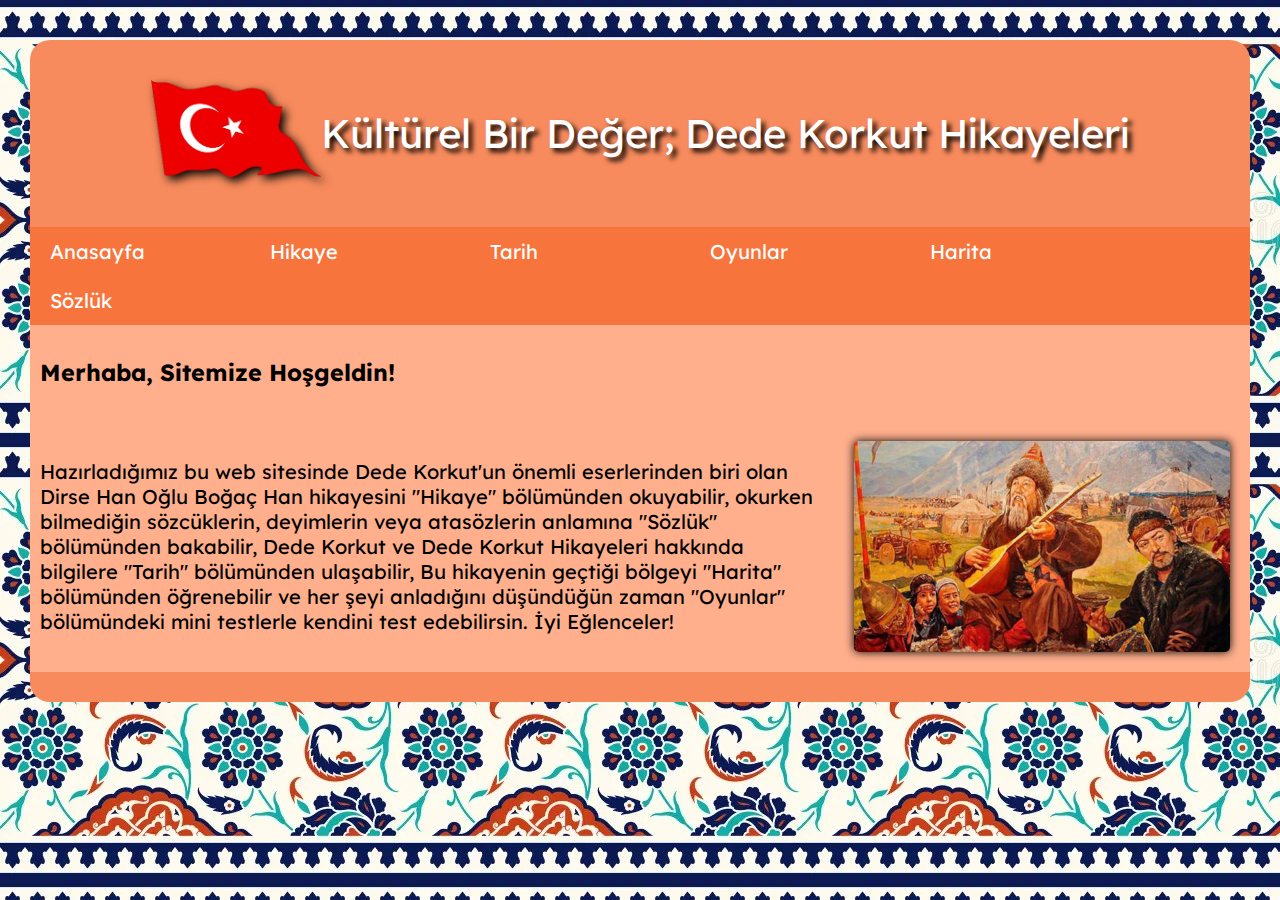
<file: dede korkut/index.html>
<!DOCTYPE html>
<html lang="tr">
<head>
    <meta charset="UTF-8">
    <meta name="viewport" content="width=device-width, initial-scale=1.0">
    <title>Kültürel Bir Değer; Dede Korkut Hikayeleri</title>
    <link rel="preconnect" href="https://fonts.googleapis.com">
    <link rel="preconnect" href="https://fonts.gstatic.com" crossorigin>
    <link href="https://fonts.googleapis.com/css2?family=Lexend:wght@100..900&display=swap" rel="stylesheet">
    <link rel="stylesheet" href="style.css"> 
</head>
<body>
    <div class="header">
        <div class="banner">
            <div class="logo">
                <img src="images/bayrak.png" alt="">
            </div>
            Kültürel Bir Değer; Dede Korkut Hikayeleri
        </div>
        <div class="menu">
            <ul>
                <li><a href="index.html">Anasayfa</a></li>
                <li><a href="hikaye.html">Hikaye</a></li>
                <li><a href="tarih.html">Tarih</a></li>
                <li><a href="oyun.html">Oyunlar</a></li>
                <li><a href="harita.html">Harita</a></li>
                <li><a href="sözlük.html">Sözlük</a></li>
             
            </ul>
        </div>
    </div>
    <div class="main">
        <h3 class="giris">Merhaba, Sitemize Hoşgeldin!</h3>
    </div>
     <div class="main">
    <p>Hazırladığımız bu web sitesinde Dede Korkut'un önemli eserlerinden biri olan Dirse Han Oğlu Boğaç Han hikayesini "Hikaye" bölümünden okuyabilir, okurken bilmediğin sözcüklerin, deyimlerin veya atasözlerin anlamına "Sözlük" bölümünden bakabilir, Dede Korkut ve Dede Korkut Hikayeleri hakkında bilgilere "Tarih" bölümünden ulaşabilir, Bu hikayenin geçtiği bölgeyi "Harita" bölümünden öğrenebilir ve her şeyi anladığını düşündüğün zaman "Oyunlar" bölümündeki mini testlerle kendini test edebilirsin. İyi Eğlenceler!</p>
        <img id=asResim src="images/anasayfa.png" alt="">
    </div>
    <div class="footer">
       
    </div>
    </body>
    </html>
</file>
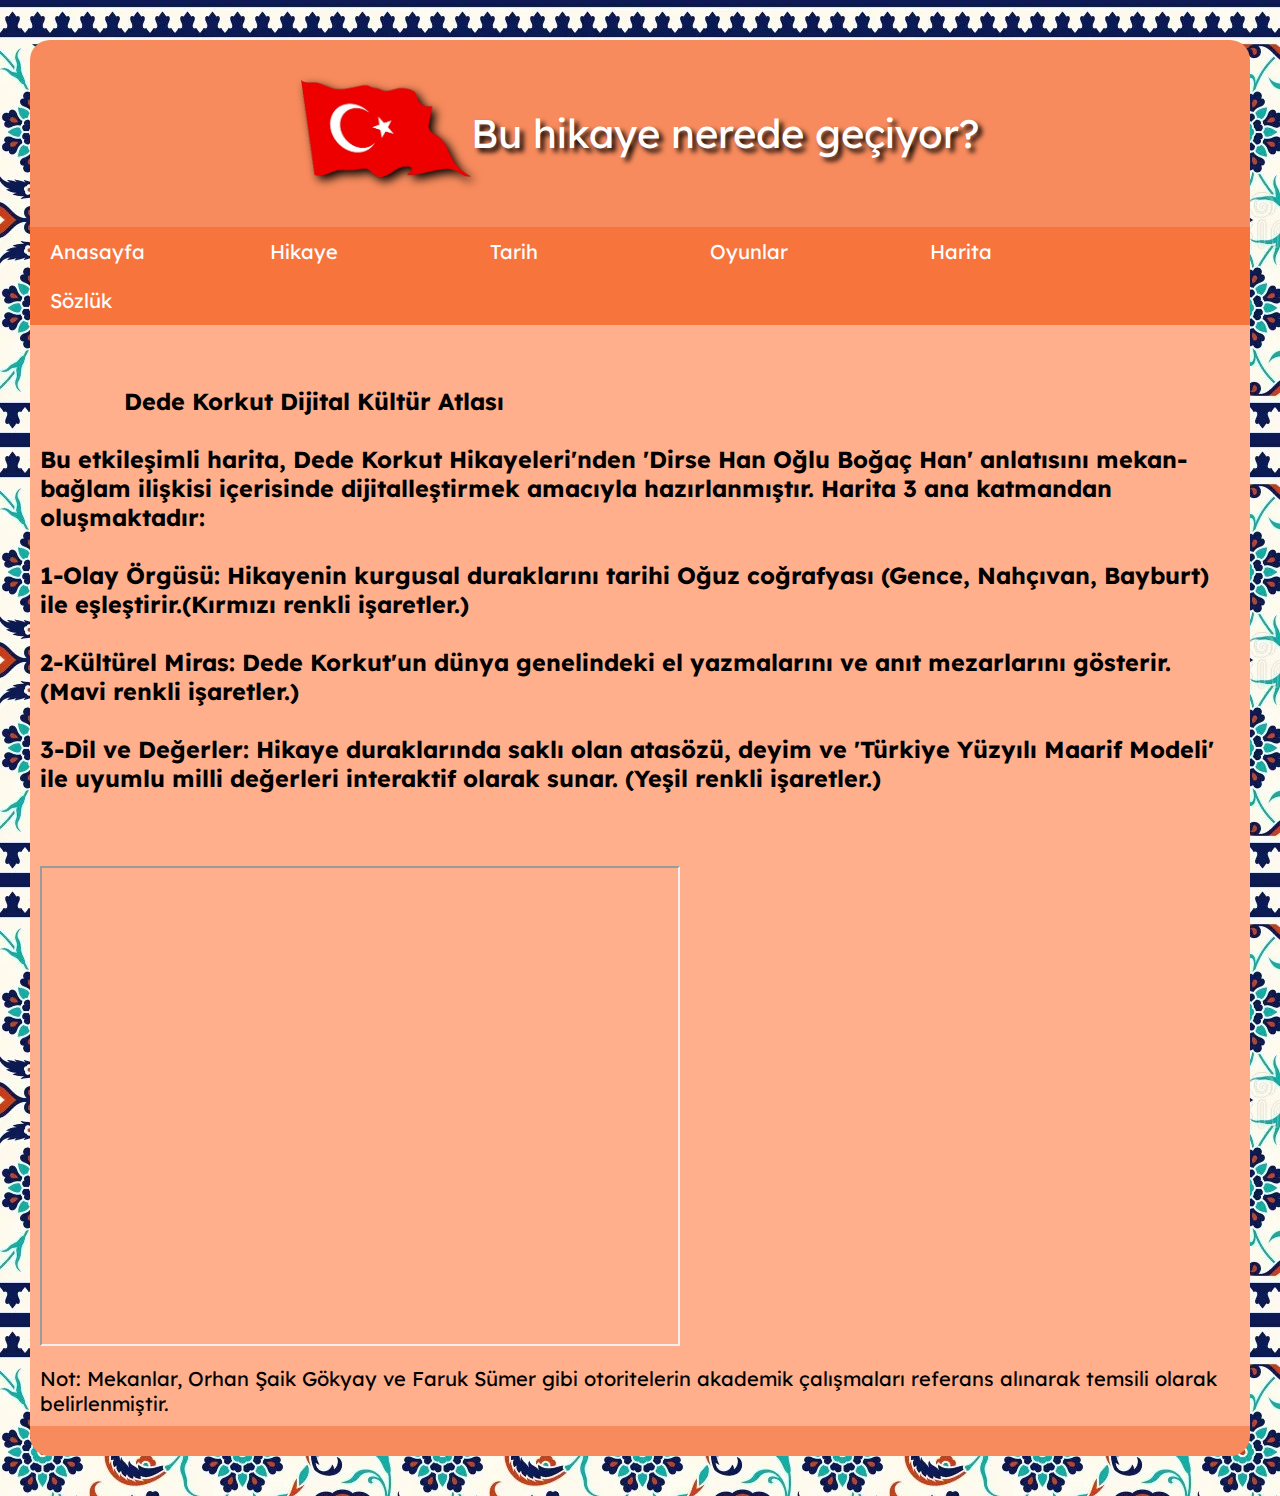
<file: dede korkut/harita.html>
<!DOCTYPE html>
<html lang="tr">
<head>
    <meta charset="UTF-8">
    <meta name="viewport" content="width=device-width, initial-scale=1.0">
    <title>Dede Korkut Hikayeleri</title>
    <link rel="preconnect" href="https://fonts.googleapis.com">
    <link rel="preconnect" href="https://fonts.gstatic.com" crossorigin>
    <link href="https://fonts.googleapis.com/css2?family=Lexend:wght@100..900&display=swap" rel="stylesheet">
    <link rel="stylesheet" href="style.css">
</head>
<body>
    <div class="header">
        <div class="banner">
            <div class="logo">
                <img src="images/bayrak.png" alt="">
            </div>
            Bu hikaye nerede geçiyor?
        </div>
        <div class="menu">
            <ul>
                <li><a href="index.html">Anasayfa</a></li>
                <li><a href="hikaye.html">Hikaye</a></li>
                <li><a href="tarih.html">Tarih</a></li>
                <li><a href="oyun.html">Oyunlar</a></li>
                <li><a href="harita.html">Harita</a></li>
                <li><a href="sözlük.html">Sözlük</a></li>
            </ul>
        </div>
    </div>

    <div class="main">
          <h3  style="white-space: pre-wrap;">
            Dede Korkut Dijital Kültür Atlası

Bu etkileşimli harita, Dede Korkut Hikayeleri'nden 'Dirse Han Oğlu Boğaç Han' anlatısını mekan-bağlam ilişkisi içerisinde dijitalleştirmek amacıyla hazırlanmıştır. Harita 3 ana katmandan oluşmaktadır:

1-Olay Örgüsü: Hikayenin kurgusal duraklarını tarihi Oğuz coğrafyası (Gence, Nahçıvan, Bayburt) ile eşleştirir.(Kırmızı renkli işaretler.)

2-Kültürel Miras: Dede Korkut'un dünya genelindeki el yazmalarını ve anıt mezarlarını gösterir. (Mavi renkli işaretler.)

3-Dil ve Değerler: Hikaye duraklarında saklı olan atasözü, deyim ve 'Türkiye Yüzyılı Maarif Modeli' ile uyumlu milli değerleri interaktif olarak sunar. (Yeşil renkli işaretler.)
          </h3>
    </div>
    <div class="main">
   <iframe src="https://www.google.com/maps/d/u/0/embed?mid=14e7Xwa8VT19WI2hCLLFvU5Z_pMHBy3Q&ehbc=2E312F&noprof=1" width="640" height="480"></iframe>
   </div> 
   <div class="main">
        Not: Mekanlar, Orhan Şaik Gökyay ve Faruk Sümer gibi otoritelerin akademik çalışmaları referans alınarak temsili olarak belirlenmiştir.
    </div>
      
    <div class="footer">
       
    </div>
    </body>
    </html>
</file>
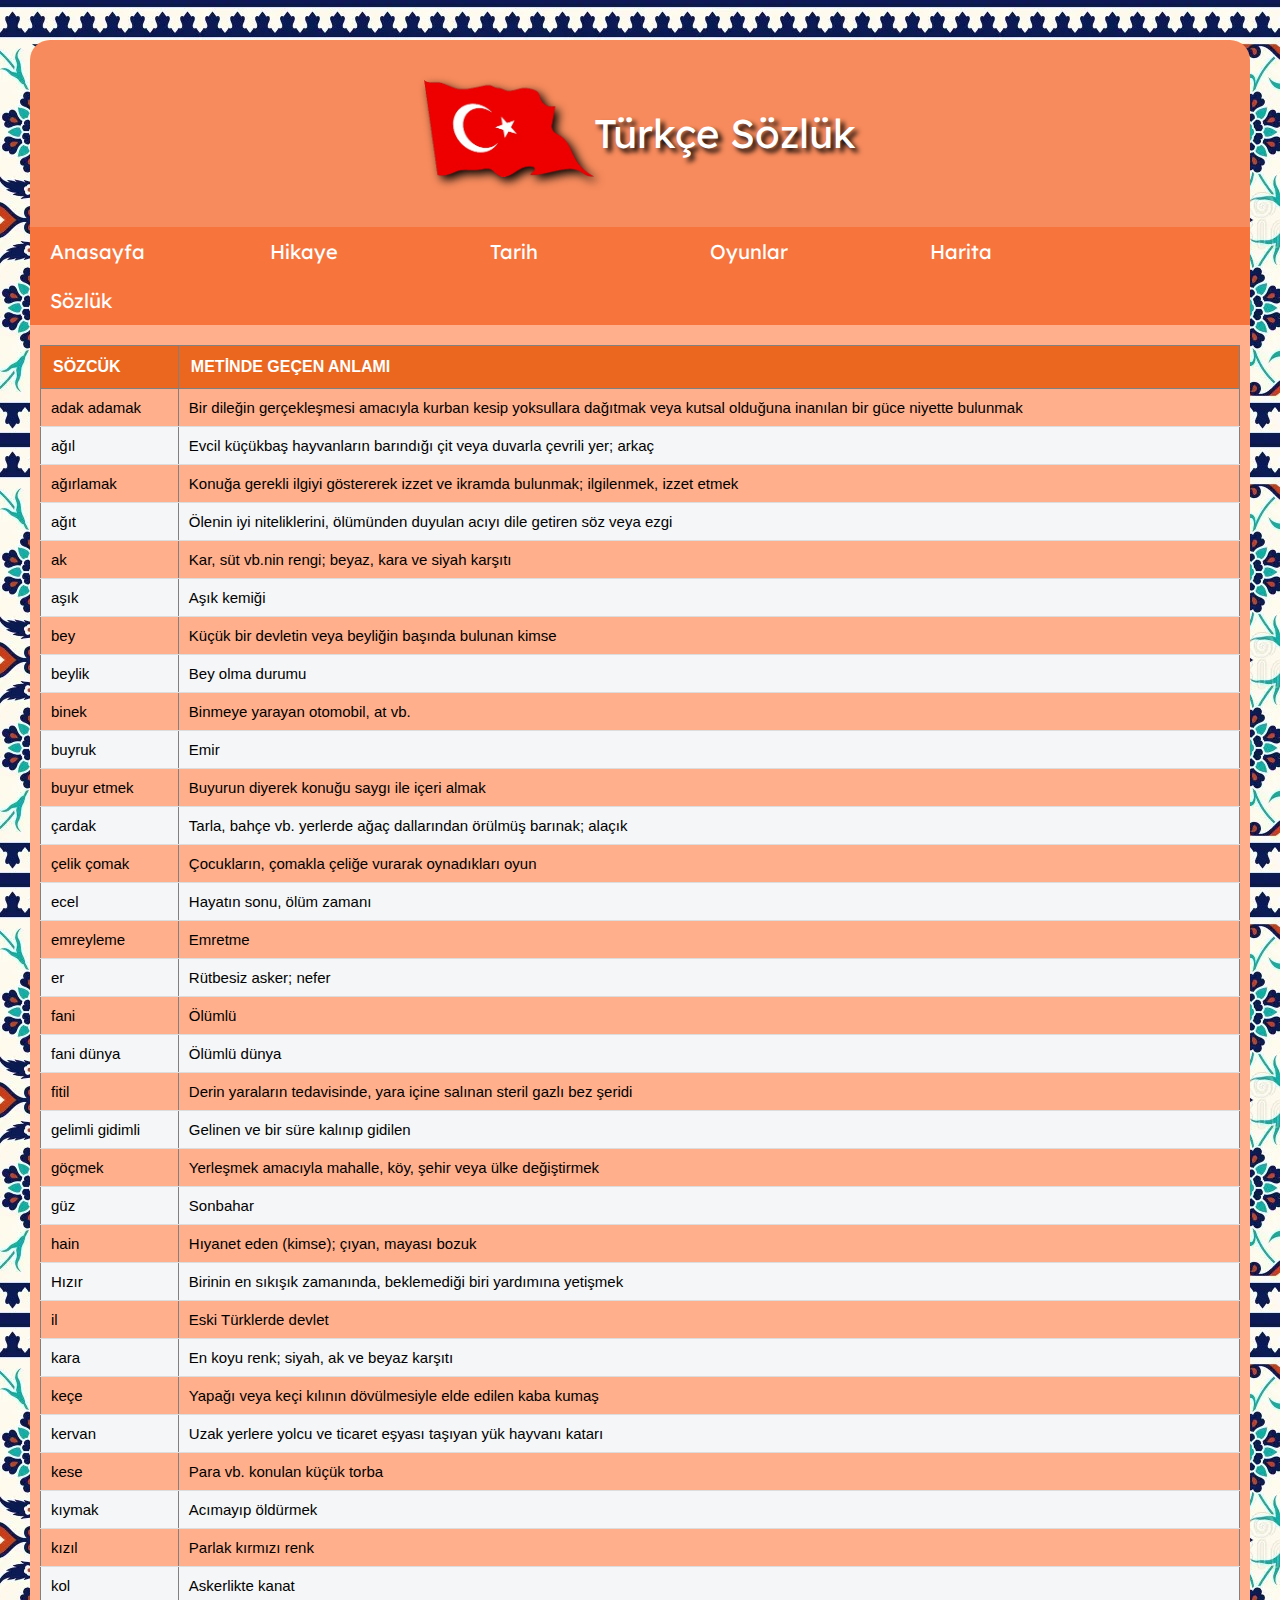
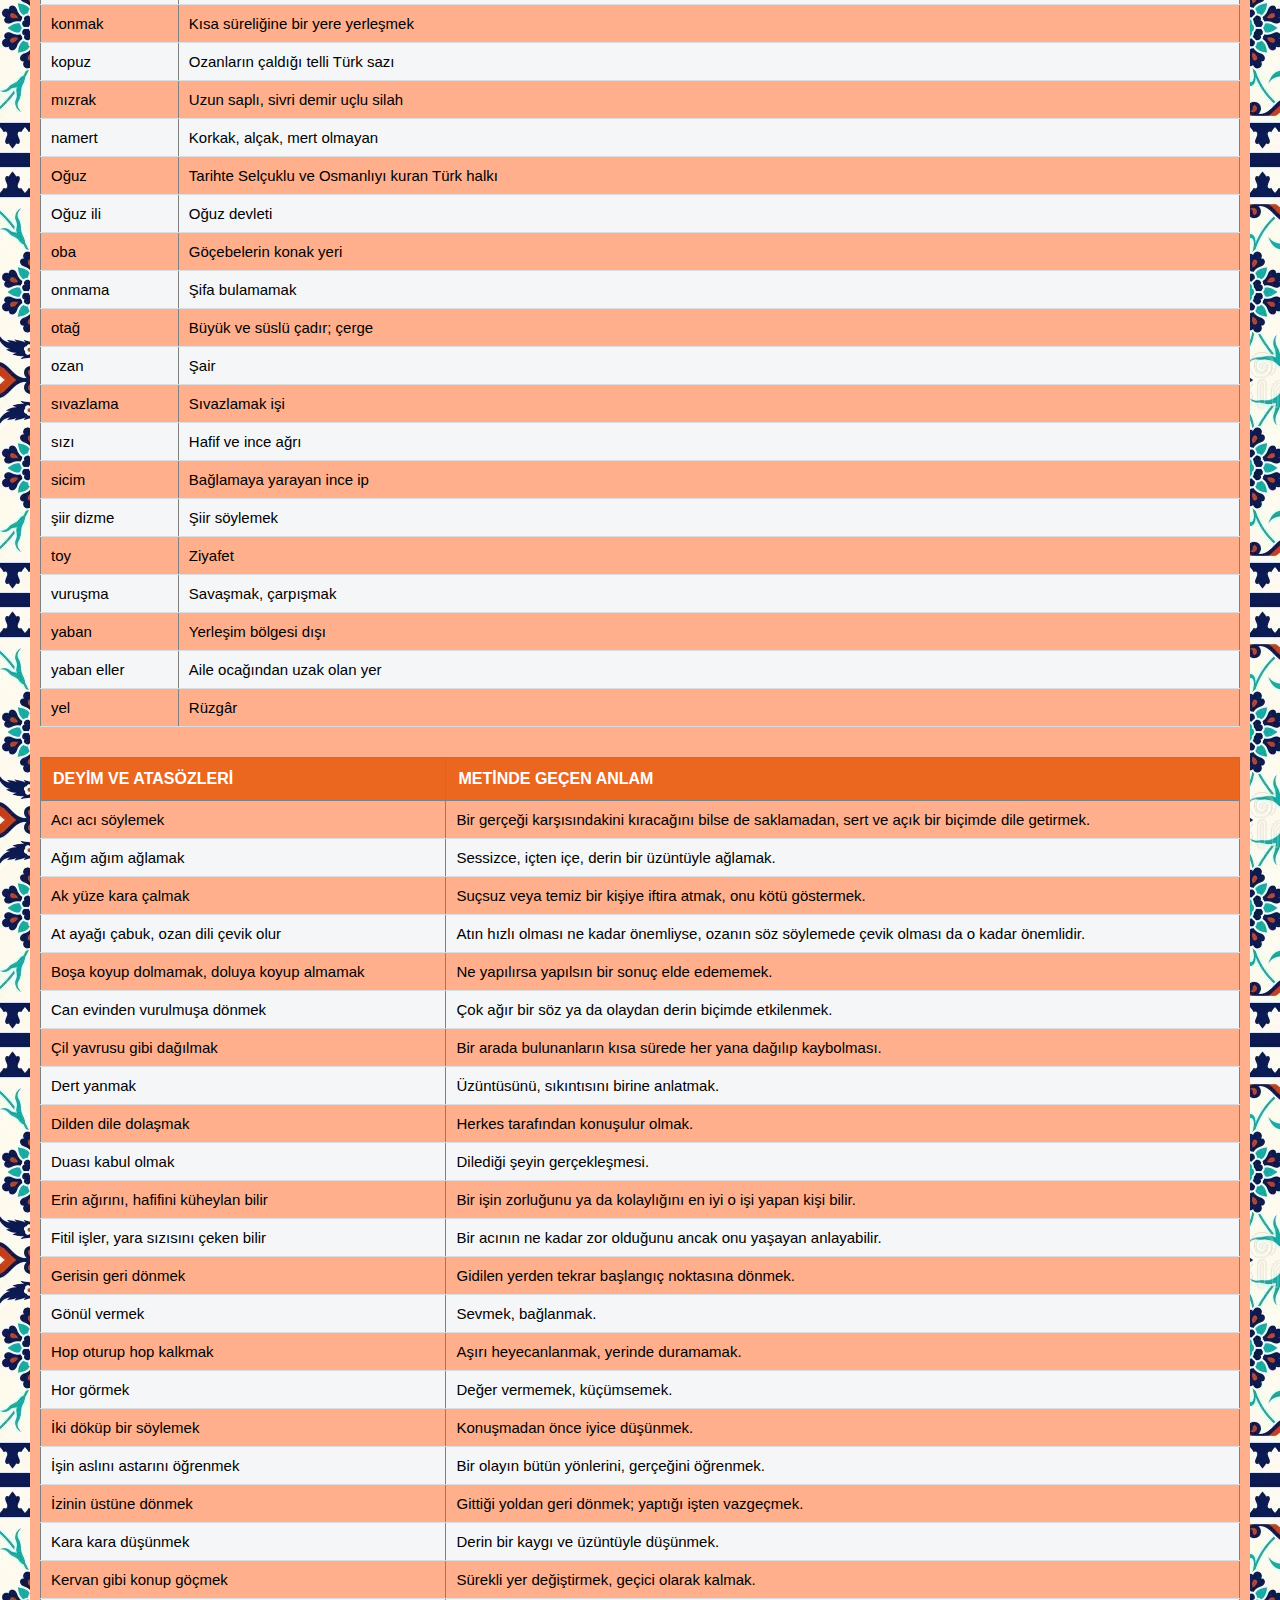
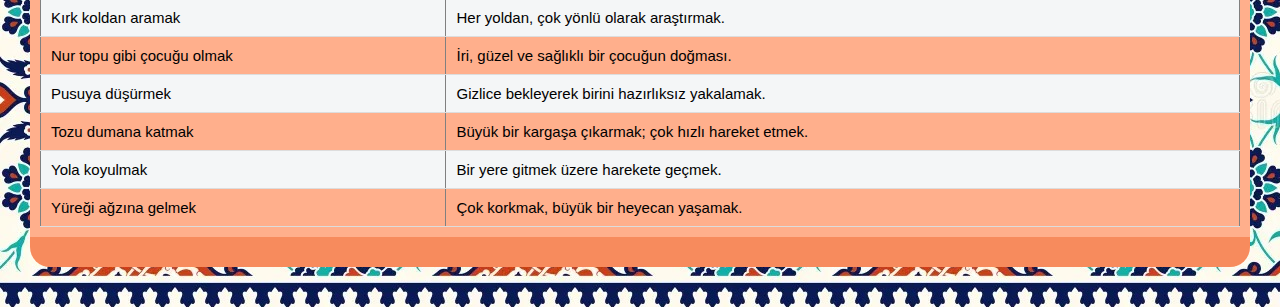
<file: dede korkut/sözlük.html>
<!DOCTYPE html>
<html lang="tr">
<head>
    <meta charset="UTF-8">
    <meta name="viewport" content="width=device-width, initial-scale=1.0">
    <title>Dede Korkut Hikayeleri</title>
    <link rel="preconnect" href="https://fonts.googleapis.com">
    <link rel="preconnect" href="https://fonts.gstatic.com" crossorigin>
    <link href="https://fonts.googleapis.com/css2?family=Lexend:wght@100..900&display=swap" rel="stylesheet">
    <link rel="stylesheet" href="style.css">
</head>
<body>
    <div class="header">
        <div class="banner">
            <div class="logo">
                <img src="images/bayrak.png" alt="">
            </div>
            Türkçe Sözlük
        </div>
        <div class="menu">
            <ul>
                <li><a href="index.html">Anasayfa</a></li>
                <li><a href="hikaye.html">Hikaye</a></li>
                <li><a href="tarih.html">Tarih</a></li>
                <li><a href="oyun.html">Oyunlar</a></li>
                <li><a href="harita.html">Harita</a></li>
                <li><a href="sözlük.html">Sözlük</a></li>
            </ul>
        </div>
    </div>
    <div class="main">
       <table border="1" cellpadding="8" cellspacing="0" class="sozluk-tablosu">
  <thead>
    <tr>
      <th>SÖZCÜK</th>
      <th>METİNDE GEÇEN ANLAMI</th>
    </tr>
  </thead>
  <tbody>
    <tr>
      <td>adak adamak</td>
      <td>Bir dileğin gerçekleşmesi amacıyla kurban kesip yoksullara dağıtmak veya kutsal olduğuna inanılan bir güce niyette bulunmak</td>
    </tr>
    <tr>
      <td>ağıl</td>
      <td>Evcil küçükbaş hayvanların barındığı çit veya duvarla çevrili yer; arkaç</td>
    </tr>
    <tr>
      <td>ağırlamak</td>
      <td>Konuğa gerekli ilgiyi göstererek izzet ve ikramda bulunmak; ilgilenmek, izzet etmek</td>
    </tr>
    <tr>
      <td>ağıt</td>
      <td>Ölenin iyi niteliklerini, ölümünden duyulan acıyı dile getiren söz veya ezgi</td>
    </tr>
    <tr>
      <td>ak</td>
      <td>Kar, süt vb.nin rengi; beyaz, kara ve siyah karşıtı</td>
    </tr>
    <tr>
      <td>aşık</td>
      <td>Aşık kemiği</td>
    </tr>
    <tr>
      <td>bey</td>
      <td>Küçük bir devletin veya beyliğin başında bulunan kimse</td>
    </tr>
    <tr>
      <td>beylik</td>
      <td>Bey olma durumu</td>
    </tr>
    <tr>
      <td>binek</td>
      <td>Binmeye yarayan otomobil, at vb.</td>
    </tr>
    <tr>
      <td>buyruk</td>
      <td>Emir</td>
    </tr>
    <tr>
      <td>buyur etmek</td>
      <td>Buyurun diyerek konuğu saygı ile içeri almak</td>
    </tr>
    <tr>
      <td>çardak</td>
      <td>Tarla, bahçe vb. yerlerde ağaç dallarından örülmüş barınak; alaçık</td>
    </tr>
    <tr>
      <td>çelik çomak</td>
      <td>Çocukların, çomakla çeliğe vurarak oynadıkları oyun</td>
    </tr>
    <tr>
      <td>ecel</td>
      <td>Hayatın sonu, ölüm zamanı</td>
    </tr>
    <tr>
      <td>emreyleme</td>
      <td>Emretme</td>
    </tr>
    <tr>
      <td>er</td>
      <td>Rütbesiz asker; nefer</td>
    </tr>
    <tr>
      <td>fani</td>
      <td>Ölümlü</td>
    </tr>
    <tr>
      <td>fani dünya</td>
      <td>Ölümlü dünya</td>
    </tr>
    <tr>
      <td>fitil</td>
      <td>Derin yaraların tedavisinde, yara içine salınan steril gazlı bez şeridi</td>
    </tr>
    <tr>
      <td>gelimli gidimli</td>
      <td>Gelinen ve bir süre kalınıp gidilen</td>
    </tr>
    <tr>
      <td>göçmek</td>
      <td>Yerleşmek amacıyla mahalle, köy, şehir veya ülke değiştirmek</td>
    </tr>
    <tr>
      <td>güz</td>
      <td>Sonbahar</td>
    </tr>
    <tr>
      <td>hain</td>
      <td>Hıyanet eden (kimse); çıyan, mayası bozuk</td>
    </tr>
    <tr>
      <td>Hızır</td>
      <td>Birinin en sıkışık zamanında, beklemediği biri yardımına yetişmek</td>
    </tr>
    <tr>
      <td>il</td>
      <td>Eski Türklerde devlet</td>
    </tr>
    <tr>
      <td>kara</td>
      <td>En koyu renk; siyah, ak ve beyaz karşıtı</td>
    </tr>
    <tr>
      <td>keçe</td>
      <td>Yapağı veya keçi kılının dövülmesiyle elde edilen kaba kumaş</td>
    </tr>
    <tr>
      <td>kervan</td>
      <td>Uzak yerlere yolcu ve ticaret eşyası taşıyan yük hayvanı katarı</td>
    </tr>
    <tr>
      <td>kese</td>
      <td>Para vb. konulan küçük torba</td>
    </tr>
    <tr>
      <td>kıymak</td>
      <td>Acımayıp öldürmek</td>
    </tr>
    <tr>
      <td>kızıl</td>
      <td>Parlak kırmızı renk</td>
    </tr>
    <tr>
      <td>kol</td>
      <td>Askerlikte kanat</td>
    </tr>
    <tr>
      <td>konmak</td>
      <td>Kısa süreliğine bir yere yerleşmek</td>
    </tr>
    <tr>
      <td>kopuz</td>
      <td>Ozanların çaldığı telli Türk sazı</td>
    </tr>
    <tr>
      <td>mızrak</td>
      <td>Uzun saplı, sivri demir uçlu silah</td>
    </tr>
    <tr>
      <td>namert</td>
      <td>Korkak, alçak, mert olmayan</td>
    </tr>
    <tr>
      <td>Oğuz</td>
      <td>Tarihte Selçuklu ve Osmanlıyı kuran Türk halkı</td>
    </tr>
    <tr>
      <td>Oğuz ili</td>
      <td>Oğuz devleti</td>
    </tr>
    <tr>
      <td>oba</td>
      <td>Göçebelerin konak yeri</td>
    </tr>
    <tr>
      <td>onmama</td>
      <td>Şifa bulamamak</td>
    </tr>
    <tr>
      <td>otağ</td>
      <td>Büyük ve süslü çadır; çerge</td>
    </tr>
    <tr>
      <td>ozan</td>
      <td>Şair</td>
    </tr>
    <tr>
      <td>sıvazlama</td>
      <td>Sıvazlamak işi</td>
    </tr>
    <tr>
      <td>sızı</td>
      <td>Hafif ve ince ağrı</td>
    </tr>
    <tr>
      <td>sicim</td>
      <td>Bağlamaya yarayan ince ip</td>
    </tr>
    <tr>
      <td>şiir dizme</td>
      <td>Şiir söylemek</td>
    </tr>
    <tr>
      <td>toy</td>
      <td>Ziyafet</td>
    </tr>
    <tr>
      <td>vuruşma</td>
      <td>Savaşmak, çarpışmak</td>
    </tr>
    <tr>
      <td>yaban</td>
      <td>Yerleşim bölgesi dışı</td>
    </tr>
    <tr>
      <td>yaban eller</td>
      <td>Aile ocağından uzak olan yer</td>
    </tr>
    <tr>
      <td>yel</td>
      <td>Rüzgâr</td>
    </tr>
  </tbody>
</table>
</div>
<div class="main">
<table border="1" cellpadding="8" cellspacing="0" class="sozluk-tablosu" >
  <thead>
    <tr>
      <th>DEYİM VE ATASÖZLERİ</th>
      <th>METİNDE GEÇEN ANLAM</th>
    </tr>
  </thead>
  <tbody>
    <tr>
      <td>Acı acı söylemek</td>
      <td>Bir gerçeği karşısındakini kıracağını bilse de saklamadan, sert ve açık bir biçimde dile getirmek.</td>
    </tr>
    <tr>
      <td>Ağım ağım ağlamak</td>
      <td>Sessizce, içten içe, derin bir üzüntüyle ağlamak.</td>
    </tr>
    <tr>
      <td>Ak yüze kara çalmak</td>
      <td>Suçsuz veya temiz bir kişiye iftira atmak, onu kötü göstermek.</td>
    </tr>
    <tr>
      <td>At ayağı çabuk, ozan dili çevik olur</td>
      <td>Atın hızlı olması ne kadar önemliyse, ozanın söz söylemede çevik olması da o kadar önemlidir.</td>
    </tr>
    <tr>
      <td>Boşa koyup dolmamak, doluya koyup almamak</td>
      <td>Ne yapılırsa yapılsın bir sonuç elde edememek.</td>
    </tr>
    <tr>
      <td>Can evinden vurulmuşa dönmek</td>
      <td>Çok ağır bir söz ya da olaydan derin biçimde etkilenmek.</td>
    </tr>
    <tr>
      <td>Çil yavrusu gibi dağılmak</td>
      <td>Bir arada bulunanların kısa sürede her yana dağılıp kaybolması.</td>
    </tr>
    <tr>
      <td>Dert yanmak</td>
      <td>Üzüntüsünü, sıkıntısını birine anlatmak.</td>
    </tr>
    <tr>
      <td>Dilden dile dolaşmak</td>
      <td>Herkes tarafından konuşulur olmak.</td>
    </tr>
    <tr>
      <td>Duası kabul olmak</td>
      <td>Dilediği şeyin gerçekleşmesi.</td>
    </tr>
    <tr>
      <td>Erin ağırını, hafifini küheylan bilir</td>
      <td>Bir işin zorluğunu ya da kolaylığını en iyi o işi yapan kişi bilir.</td>
    </tr>
    <tr>
      <td>Fitil işler, yara sızısını çeken bilir</td>
      <td>Bir acının ne kadar zor olduğunu ancak onu yaşayan anlayabilir.</td>
    </tr>
    <tr>
      <td>Gerisin geri dönmek</td>
      <td>Gidilen yerden tekrar başlangıç noktasına dönmek.</td>
    </tr>
    <tr>
      <td>Gönül vermek</td>
      <td>Sevmek, bağlanmak.</td>
    </tr>
    <tr>
      <td>Hop oturup hop kalkmak</td>
      <td>Aşırı heyecanlanmak, yerinde duramamak.</td>
    </tr>
    <tr>
      <td>Hor görmek</td>
      <td>Değer vermemek, küçümsemek.</td>
    </tr>
    <tr>
      <td>İki döküp bir söylemek</td>
      <td>Konuşmadan önce iyice düşünmek.</td>
    </tr>
    <tr>
      <td>İşin aslını astarını öğrenmek</td>
      <td>Bir olayın bütün yönlerini, gerçeğini öğrenmek.</td>
    </tr>
    <tr>
      <td>İzinin üstüne dönmek</td>
      <td>Gittiği yoldan geri dönmek; yaptığı işten vazgeçmek.</td>
    </tr>
    <tr>
      <td>Kara kara düşünmek</td>
      <td>Derin bir kaygı ve üzüntüyle düşünmek.</td>
    </tr>
    <tr>
      <td>Kervan gibi konup göçmek</td>
      <td>Sürekli yer değiştirmek, geçici olarak kalmak.</td>
    </tr>
    <tr>
      <td>Kırk koldan aramak</td>
      <td>Her yoldan, çok yönlü olarak araştırmak.</td>
    </tr>
    <tr>
      <td>Nur topu gibi çocuğu olmak</td>
      <td>İri, güzel ve sağlıklı bir çocuğun doğması.</td>
    </tr>
    <tr>
      <td>Pusuya düşürmek</td>
      <td>Gizlice bekleyerek birini hazırlıksız yakalamak.</td>
    </tr>
    <tr>
      <td>Tozu dumana katmak</td>
      <td>Büyük bir kargaşa çıkarmak; çok hızlı hareket etmek.</td>
    </tr>
    <tr>
      <td>Yola koyulmak</td>
      <td>Bir yere gitmek üzere harekete geçmek.</td>
    </tr>
    <tr>
      <td>Yüreği ağzına gelmek</td>
      <td>Çok korkmak, büyük bir heyecan yaşamak.</td>
    </tr>
  </tbody>
</table>
</div>
    <div class="footer">
    
    </div>
    </body>
    </html>
</file>
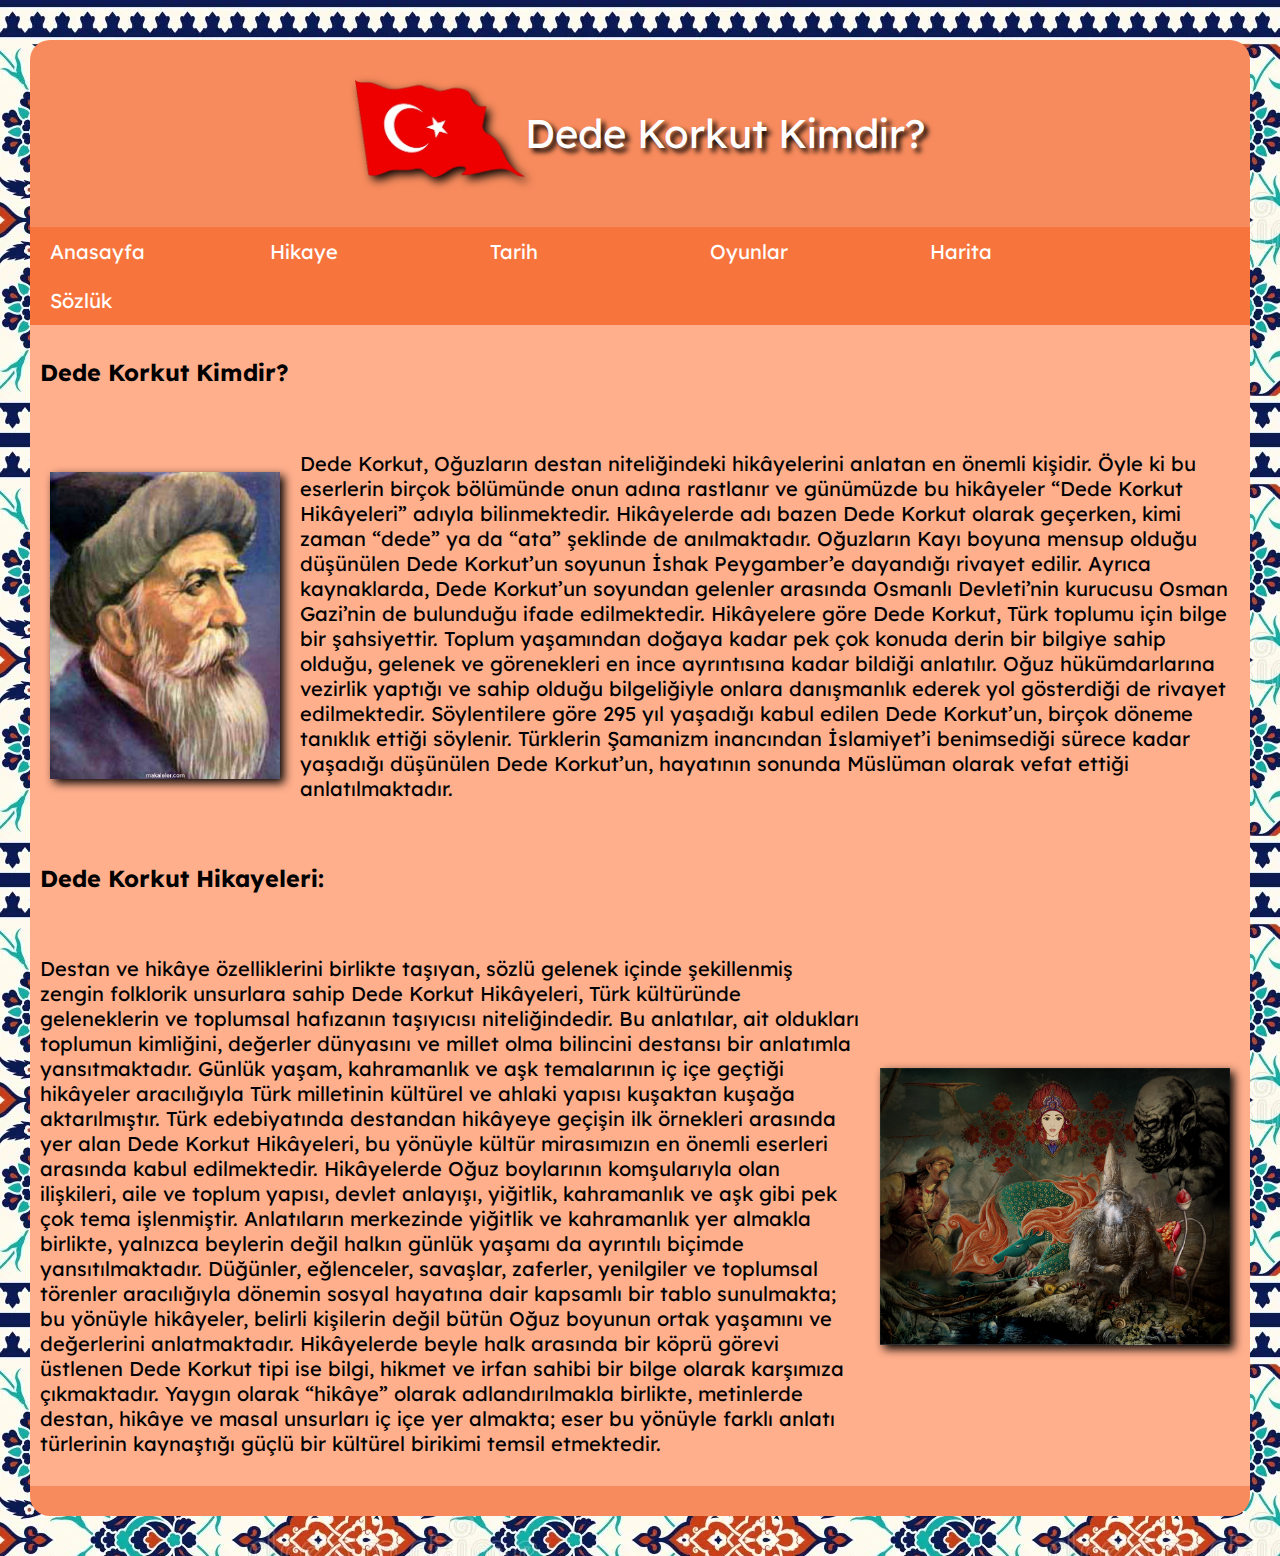
<file: dede korkut/tarih.html>
<!DOCTYPE html>
<html lang="tr">
<head>
    <meta charset="UTF-8">
    <meta name="viewport" content="width=device-width, initial-scale=1.0">
    <title>Dede Korkut Hikayeleri</title>
    <link rel="preconnect" href="https://fonts.googleapis.com">
    <link rel="preconnect" href="https://fonts.gstatic.com" crossorigin>
    <link href="https://fonts.googleapis.com/css2?family=Lexend:wght@100..900&display=swap" rel="stylesheet">
    <link rel="stylesheet" href="style.css">
</head>
<body>
    <div class="header">
        <div class="banner">
            <div class="logo">
                <img src="images/bayrak.png" alt="">
            </div>
            Dede Korkut Kimdir? 
        </div>
        <div class="menu">
            <ul>
                <li><a href="index.html">Anasayfa</a></li>
                <li><a href="hikaye.html">Hikaye</a></li>
                <li><a href="tarih.html">Tarih</a></li>
                <li><a href="oyun.html">Oyunlar</a></li>
                <li><a href="harita.html">Harita</a></li>
                <li><a href="sözlük.html">Sözlük</a></li>
            </ul>
        </div>
    </div>
         <div class="main">
            <h3>Dede Korkut Kimdir?</h3>
        </div>
    <div class="main">
        
        <img class="tarihimg" src="images/dede-korkut-kimdir.png" alt="">
        <p>Dede Korkut, Oğuzların destan niteliğindeki hikâyelerini anlatan en önemli kişidir. Öyle ki bu eserlerin birçok bölümünde onun adına rastlanır ve günümüzde bu hikâyeler “Dede Korkut Hikâyeleri” adıyla bilinmektedir. Hikâyelerde adı bazen Dede Korkut olarak geçerken, kimi zaman “dede” ya da “ata” şeklinde de anılmaktadır. Oğuzların Kayı boyuna mensup olduğu düşünülen Dede Korkut’un soyunun İshak Peygamber’e dayandığı rivayet edilir. Ayrıca kaynaklarda, Dede Korkut’un soyundan gelenler arasında Osmanlı Devleti’nin kurucusu Osman Gazi’nin de bulunduğu ifade edilmektedir.

Hikâyelere göre Dede Korkut, Türk toplumu için bilge bir şahsiyettir. Toplum yaşamından doğaya kadar pek çok konuda derin bir bilgiye sahip olduğu, gelenek ve görenekleri en ince ayrıntısına kadar bildiği anlatılır. Oğuz hükümdarlarına vezirlik yaptığı ve sahip olduğu bilgeliğiyle onlara danışmanlık ederek yol gösterdiği de rivayet edilmektedir. Söylentilere göre 295 yıl yaşadığı kabul edilen Dede Korkut’un, birçok döneme tanıklık ettiği söylenir. Türklerin Şamanizm inancından İslamiyet’i benimsediği sürece kadar yaşadığı düşünülen Dede Korkut’un, hayatının sonunda Müslüman olarak vefat ettiği anlatılmaktadır.</p>
</div>
    <div class="main">
        <h3>Dede Korkut Hikayeleri:</h3>
    </div>
<div class="main">
    <p>Destan ve hikâye özelliklerini birlikte taşıyan, sözlü gelenek içinde şekillenmiş zengin folklorik unsurlara sahip Dede Korkut Hikâyeleri, Türk kültüründe geleneklerin ve toplumsal hafızanın taşıyıcısı niteliğindedir. Bu anlatılar, ait oldukları toplumun kimliğini, değerler dünyasını ve millet olma bilincini destansı bir anlatımla yansıtmaktadır. Günlük yaşam, kahramanlık ve aşk temalarının iç içe geçtiği hikâyeler aracılığıyla Türk milletinin kültürel ve ahlaki yapısı kuşaktan kuşağa aktarılmıştır. Türk edebiyatında destandan hikâyeye geçişin ilk örnekleri arasında yer alan Dede Korkut Hikâyeleri, bu yönüyle kültür mirasımızın en önemli eserleri arasında kabul edilmektedir.

Hikâyelerde Oğuz boylarının komşularıyla olan ilişkileri, aile ve toplum yapısı, devlet anlayışı, yiğitlik, kahramanlık ve aşk gibi pek çok tema işlenmiştir. Anlatıların merkezinde yiğitlik ve kahramanlık yer almakla birlikte, yalnızca beylerin değil halkın günlük yaşamı da ayrıntılı biçimde yansıtılmaktadır. Düğünler, eğlenceler, savaşlar, zaferler, yenilgiler ve toplumsal törenler aracılığıyla dönemin sosyal hayatına dair kapsamlı bir tablo sunulmakta; bu yönüyle hikâyeler, belirli kişilerin değil bütün Oğuz boyunun ortak yaşamını ve değerlerini anlatmaktadır. Hikâyelerde beyle halk arasında bir köprü görevi üstlenen Dede Korkut tipi ise bilgi, hikmet ve irfan sahibi bir bilge olarak karşımıza çıkmaktadır. Yaygın olarak “hikâye” olarak adlandırılmakla birlikte, metinlerde destan, hikâye ve masal unsurları iç içe yer almakta; eser bu yönüyle farklı anlatı türlerinin kaynaştığı güçlü bir kültürel birikimi temsil etmektedir.
</p>
    <img class="tarihimg2" src="images/dede_korkut-02.png" alt="">
</div>
    
    <div class="footer">
       
    </div>
    </body>
    </html>
</file>
<file: dede korkut/style.css>
* {
            box-sizing: border-box;
        }
        body {
            max-width: 1400px;
            margin: 40px auto;
            padding:0px 30px;
            background-color: rgb(255, 175, 140);
            background: url(images/bg.png);
        }
        
        
        .banner {
            width: 100%;
            background-color: rgb(247, 139, 93);
            color: rgb(255, 255, 255);
            font-family: "Lexend";
            font-size: 40px;
            padding: 40px 30px;
            border-top-left-radius: 20px;
            border-top-right-radius: 20px;
            margin: center;
            display: flex;
            max-width: 100%;
            height: auto;
            justify-content: center; 
            align-items: center;
            text-shadow: 4px 4px 5px black;

        }
        .logo {
            display: table-cell;
            text-shadow: 4px 4px 3px black;
            
        }
        .logo img {
            width: 170px;
            vertical-align: right;
            filter: drop-shadow(4px 4px 5px black)
        }
        .menu {
        font-family: "Lexend"
        }
        .menu ul {
        
        overflow: hidden;
        list-style-type: none;
        background-color: rgb(247, 117, 61);
        margin: 0;
        padding: 0;
        }
        .menu li{
            font-family: "Lexend";
            width: 220px;
            float: left;
            font-size: 20px;

        }
        .menu li a {
            display: block;
            text-decoration: none;
            background-color: rgb(247, 117, 61);
            padding: 12px 20px;
            color: white;
            transition: background-color 0.4s ease-in-out;
        }
        .menu a:hover {
            background-color: rgb(243, 93, 28);
        }
        .main {
            padding: 10px;
            background-color: rgb(255, 175, 140);
            display: flex;
            align-items: center;
            gap:20px;
            font-family: "Lexend";
            font-size: 20px;
        }
        #asResim {
            width: 33%;
            padding: 10px;
            border-radius: 15px;
            filter: drop-shadow(0 0 5px black);
        }
        .footer {
            font-family: "Lexend";
            background-color: rgb(247, 139, 93);
            text-align: center;
            color:ghostwhite;
            padding: 15px;
            border-bottom-left-radius: 20px;
            border-bottom-right-radius: 20px;
            display: block;
        }
        .hikayeimg {
            width: 33%;
            padding-left: 10px;
            padding-top: 10px;
            padding-bottom: 10px;
            filter: drop-shadow(4px 4px 5px black)
        }
        .tarihimg {
            width: 20%;
            padding-left: 10px;
            padding-top: 10px;
            padding-bottom: 10px;
            filter: drop-shadow(4px 4px 5px black);
        }
    
        .tarihimg2 {
            width: 30%;
            padding-right: 10px;
            padding-top: 10px;
            padding-bottom: 10px;
            filter: drop-shadow(4px 4px 5px black);

        }
        .tarih2 {
            font-family: "Lexend";
            font-size: 20px;
        }
      .sozluk-tablosu {
  width: 100%;
  border-collapse: collapse;
  font-family: "Poppins", Arial, sans-serif;
  margin-top: 10px;
}

.sozluk-tablosu th {
  background-color: #eb661f;
  color: white;
  padding: 12px;
  text-align: left;
  font-size: 16px;
  
}

.sozluk-tablosu td {
  padding: 10px;
  border-bottom: 1px solid #ddd;
  font-size: 15px;
}

.sozluk-tablosu tr:nth-child(even) {
  background-color: #f4f6f7;
}

.sozluk-tablosu tr:hover {
  background-color: #eaf2f8;
}
.deyim{
    margin-top: 5px;
}
.iç {
    width: 70%;
    filter: drop-shadow(4px 4px 5px black);
}
.dis {
    width: 70%;
    filter: drop-shadow(4px 4px 5px black);
}
</file>
